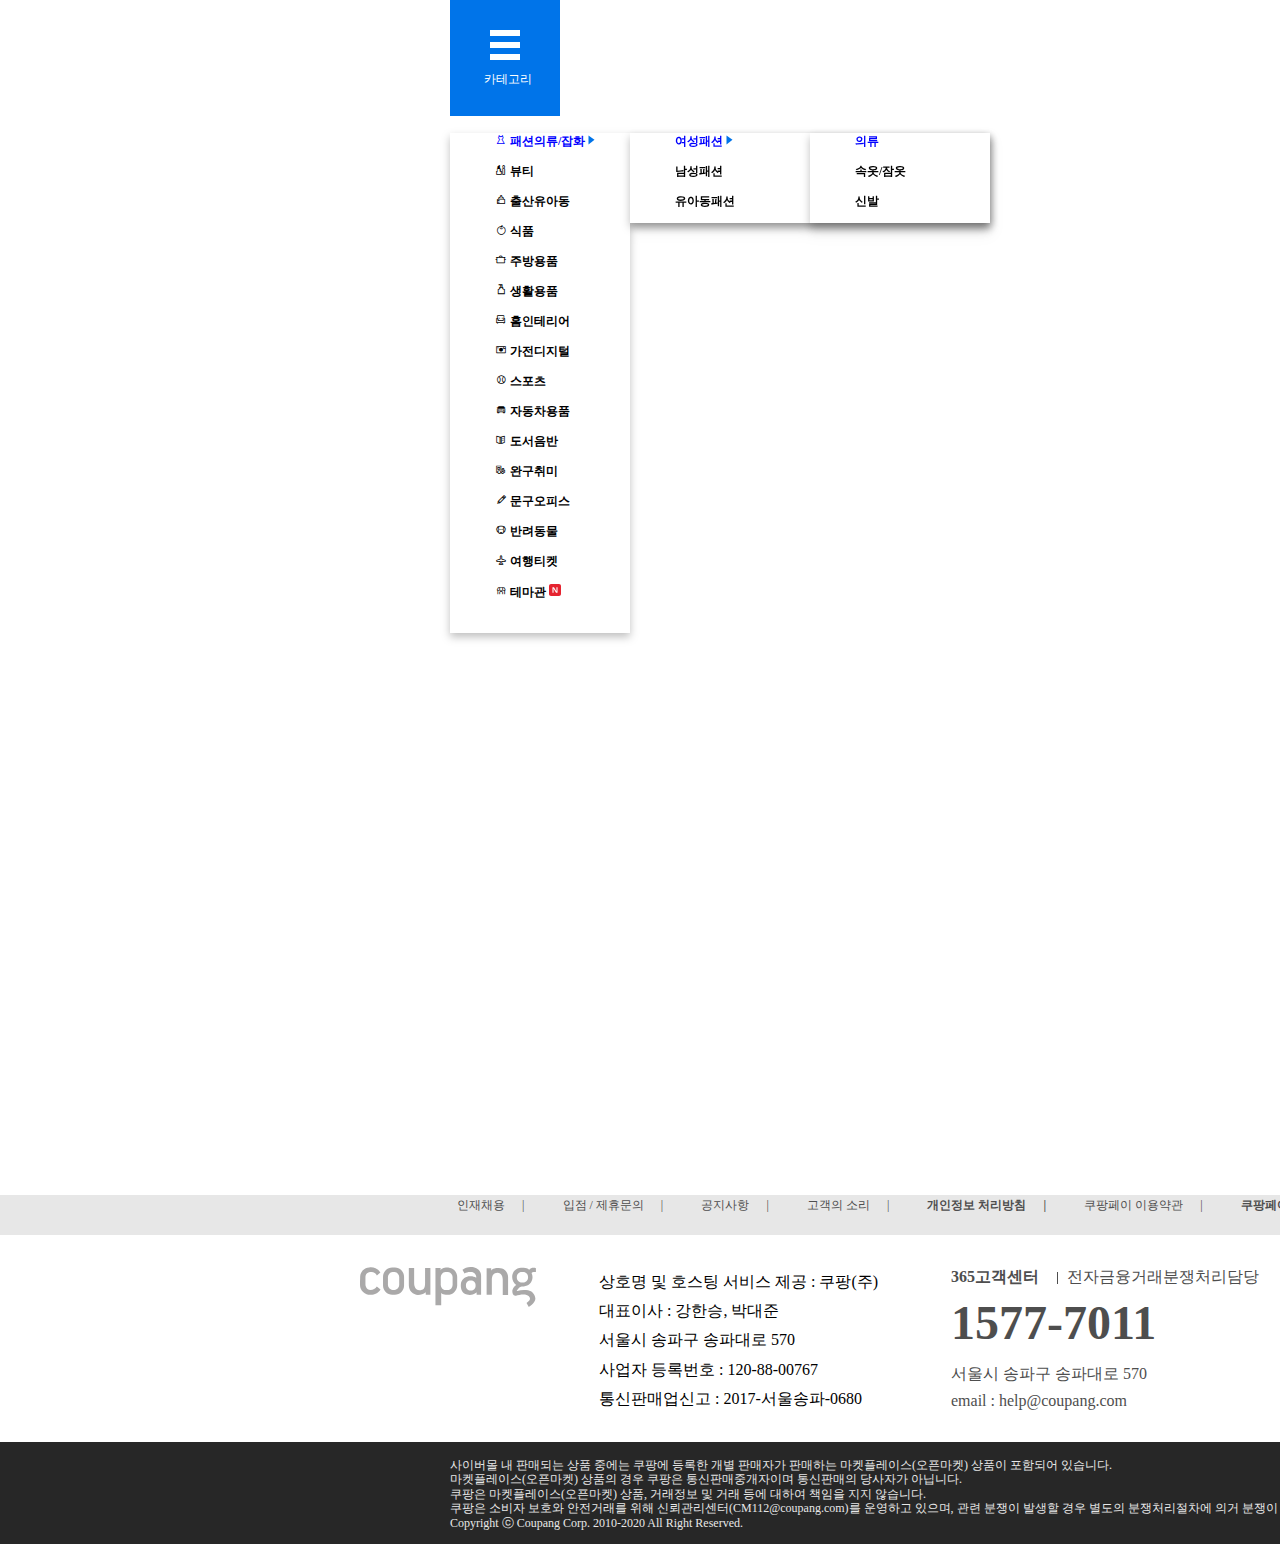
<file: index.html>
<!DOCTYPE html>
<html lang="ko-KR">

  <head>
  <meta charset="UTF-8" />
  <meta http-equiv="X-UA-Compatible" content="IE=edge" />
  <meta name="viewport" content="width=device-width, initial-scale=1.0" />
  <title>내비게이션 및 푸터 - 쿠팡(Coupang)</title>
  <link rel="icon" href="/assets/favicon/favicon.png" />
  <link rel="preconnect" href="https://fonts.googleapis.com" />
  <link rel="preconnect" href="https://fonts.gstatic.com" crossorigin />
  <link href="https://fonts.googleapis.com/css2?family=Noto+Sans+KR:wght@100;300;400;500;700;900&display=swap" rel="stylesheet" />
  <link rel="stylesheet" href="/stylesheets/main.css" />
  <script type="module" src="./js/main.js"></script>
  </head>

  <body>
    <header class="header">
      <!-- 헤더 영역 -->
      <!-- 대제목의 경우 "Coupang"으로 미리 마크업되어 있습니다. -->
      <h1 class="sr-only">Coupang</h1>
      <div class="header__inner">
        <!-- 카테고리 버튼은 .header__inner 영역 안에 마크업 해주세요. -->
        <button class="CategoryButton">
          <img src="/assets/icon/hamburger.svg">
          <div class="HamburgerText">카테고리</div>
        </button>
      </div>
    </header>

    
    <nav class="navigation">
      <!-- 내비게이션 영역 -->
      <!-- 내비게이션 제목 -->

      <div class="navigation__inner">
        <!-- 카테고리별 내비게이션(메뉴) 영역 -->
        <!-- <div class="inner"> -->
          <ul class="navigation__list">
            <ul class="depth1">
                <li>
                  <i class="icon-clothes"></i>
                  <a href="/" role="button">패션의류/잡화</a>
                  <img src="assets\icon\more-right-active.svg">
                </li>
                <ul class="depth2">
                  <li>
                   
                    <a href="/" role="button">여성패션</a>
                    <img src="assets\icon\more-right-active.svg">
                  </li>  
                  <ul class="depth3">
                    <li><a href="/">의류</a></li>
                    <li><a href="/">속옷/잠옷</a></li>
                    <li><a href="/">신발</a></li>                  
                  </ul>  
                  <li>남성패션</li>              
                  <li>유아동패션</li>
                </ul>                                  
                <li>
                  <i class="icon-beauty"></i>
                  뷰티</li>
                <li>
                  <i class="icon-baby"></i>
                  출산유아동</li>
                <li>
                  <i class="icon-foods"></i>
                  식품</li>
                <li>
                  <i class="icon-kitchenware"></i>
                  주방용품</li>
                <li>
                  <i class="icon-houseware"></i>
                  생활용품</li>
                <li>
                  <i class="icon-interior"></i>
                  홈인테리어</li>
                <li>
                  <i class="icon-appliances"></i>
                  가전디지털</li>
                <li>
                  <i class="icon-sports"></i>
                  스포츠</li>
                <li>
                  <i class="icon-car"></i>
                  자동차용품</li>
                <li>
                  <i class="icon-book"></i>
                  도서음반</li>
                <li>
                  <i class="icon-toy"></i>
                  완구취미</li>
                <li>
                  <i class="icon-stationery"></i>
                  문구오피스</li>
                <li>
                  <i class="icon-pet"></i>
                  반려동물</li>
                <li>
                  <i class="icon-travel"></i>
                  여행티켓</li>
                <li>
                  <i class="icon-theme"></i>
                  테마관
                  <img src="assets\icon\new.svg">
                </li>

              
              
              <!-- <ul class="depth2">
                <li>
                  <img src="assets\icon\more-right-active.svg">
                  <a href="/" role="button">여성패션</a>
                </li>
                <li>남성패션</li>              
                <li>유아동패션</li>
                
                
                <ul class="depth3">
                  <li><a href="/">의류</a></li>
                  <li><a href="/">속옷/잠옷</a></li>
                  <li><a href="/">신발</a></li>                  
                </ul>
              </ul>
            </ul> -->
            

          <!-- <ul class="navigation__list">
            <li>
              <img src="assets\icon\more-right-active.svg">
              <a href="/" role="button">여성패션</a>
            </li>
            <li>남성패션</li>
            <li>유아동패션</li>
            
            <ul class="navigation__list">
              <li><a href="/">의류</a></li>
              <li><a href="/">속옷/잠옷</a></li>
              <li><a href="/">신발</a></li>
            </ul>            
          </ul> -->

        </ul>
        <!-- </div> -->
        <!-- <div class="inner">
          <ul class="navigation__list">
            <li>
              <img src="assets\icon\more-right-active.svg">
              <a href="/" role="button">여성패션</a>
            </li>
            <li>남성패션</li>
            <li>유아동패션</li>
          </ul>
        </div> -->

        <!-- <div class="inner">
          <ul class="navigation__list">
            <li><a href="/">의류</a></li>
            <li><a href="/">속옷/잠옷</a></li>
            <li><a href="/">신발</a></li>
          </ul>          
        </div> -->
      </ul>
    </div>
  </nav>

    <main class="main">
      <!-- 메인 콘텐츠 영역 -->
      <!-- 해당 영역은 추가적인 마크업없이 비워놓아 주세요. -->
    </main>

    <footer class="footer">
      <!-- 푸터 영역 -->
      <!-- 푸터 관련 콘텐츠는 .footer 영역 안에 마크업 해주세요. -->
      <div class="CustomerGuide">
        <div class="CustomerGuideList">
            <li id="CustomerGuideItem1">
              인재채용
              <span class="divider" aria-hidden="true">|</span>
            </li>

            <li id="CustomerGuideItem2">입점 / 제휴문의
              <span class="divider" aria-hidden="true">|</span>
            </li>
            <li id="CustomerGuideItem3">공지사항
              <span class="divider" aria-hidden="true">|</span>
            </li>
            <li id="CustomerGuideItem4">고객의 소리
              <span class="divider" aria-hidden="true">|</span>
            </li>
            <li id="CustomerGuideItem5">개인정보 처리방침
              <span class="divider" aria-hidden="true">|</span>
            </li>
            <li id="CustomerGuideItem6">쿠팡페이 이용약관
              <span class="divider" aria-hidden="true">|</span>
            </li>
            <li id="CustomerGuideItem7">쿠팡페이 개인정보 처리방침
              <span class="divider" aria-hidden="true">|</span>
            </li>
            <li id="CustomerGuideItem8">신뢰관리센터
              <span class="divider" aria-hidden="true">|</span>
            </li>
            <li id="CustomerGuideItem9">제휴마케팅
              <span class="divider" aria-hidden="true">|</span>
            </li>
            <li id="CustomerGuideItem10">광고안내
              <span class="divider" aria-hidden="true">|</span>
            </li>
        </div>
      </div>

      <div class="CoupangInformation">
        <div id="CoupangInformation">
          <div class="Logo">
            <img src="assets\logo\logo-mono.svg" aria-hidden="true" alt="Coupang">
          </div>
          
          <div class="CoupangInformationList">
            <ul>
              <li>상호명 및 호스팅 서비스 제공 : 쿠팡(주)</li>
              <li>대표이사 : 강한승, 박대준</li>
              <li>서울시 송파구 송파대로 570</li>
              <li>사업자 등록번호 : 120-88-00767</li>
              <li>통신판매업신고 : 2017-서울송파-0680</li>
            </ul>
          </div>
          <div class="CustomerCenter">
            <div class="CustomerCenterHead">
              <div id="CustomerCenterHead1">365고객센터</div>
              <div class="Divider">
              </div>
              <div id="CustomerCenterHead2">전자금융거래분쟁처리담당</div>
            </div>
            <div class="Call">
              <a href="tel:1577-7011">1577-7011</a>
            </div>
            <div class="address">서울시 송파구 송파대로 570</div>
            <div class="email">
              <a href="mailto:help@coupang.com?subject=문의사항">email : help@coupang.com</a>
            </div>
          </div>
          <div class="PaymentGuarantee">
            <p class="PaymentGuaranteeTitle">우리은행 채무지급보증 안내</p>
            <p class="PaymentGuaranteeText">
              당사는 고객님이 현금 결제한 금액에 대해 <br>
              우리은행과 채무지급보증 계약을 체결하여 <br>
              안전거래를 보장하고 있습니다.
            </p>
          </div>
        </div>
      </div>
      <div class="CopyrightSNS">
        <div id="CopyrightSNSGroup">
          <div id="CopyrightText">
            사이버몰 내 판매되는 상품 중에는 쿠팡에 등록한 개별 판매자가 판매하는 마켓플레이스(오픈마켓) 상품이 포함되어 있습니다.<br>
            마켓플레이스(오픈마켓) 상품의 경우 쿠팡은 통신판매중개자이며 통신판매의 당사자가 아닙니다.<br>
            쿠팡은 마켓플레이스(오픈마켓) 상품, 거래정보 및 거래 등에 대하여 책임을 지지 않습니다.<br>
            쿠팡은 소비자 보호와 안전거래를 위해 신뢰관리센터(CM112@coupang.com)를 운영하고 있으며, 관련 분쟁이 발생할 경우 별도의 분쟁처리절차에 의거 분쟁이 처리됩니다.<br>
            Copyright ⓒ Coupang Corp. 2010-2020 All Right Reserved.
          </div>
          <div id="SNS">
            <div id="facebook">
              <a href="https://www.facebook.com/" target="_blank" rel="noopener noreferrer">
                <img src ="assets/icon/sns-facebook.svg">
              </a>
            </div>
            <div id="naverblog">
              <a href="http://blog.naver.com/" target="_blank" rel="noopener noreferrer">
                <img src ="assets/icon/sns-naver-blog.svg">
              </a>
            </div>
            <div id="instagram">
              <a href="https://www.instagram.com/" target="_blank" rel="noopener noreferrer">
                <img src="assets/icon/sns-instagram.svg">                
              </a>
            </div>
          </div>
        </div>
      </div>
    </footer>
  </body>

</html>
</file>
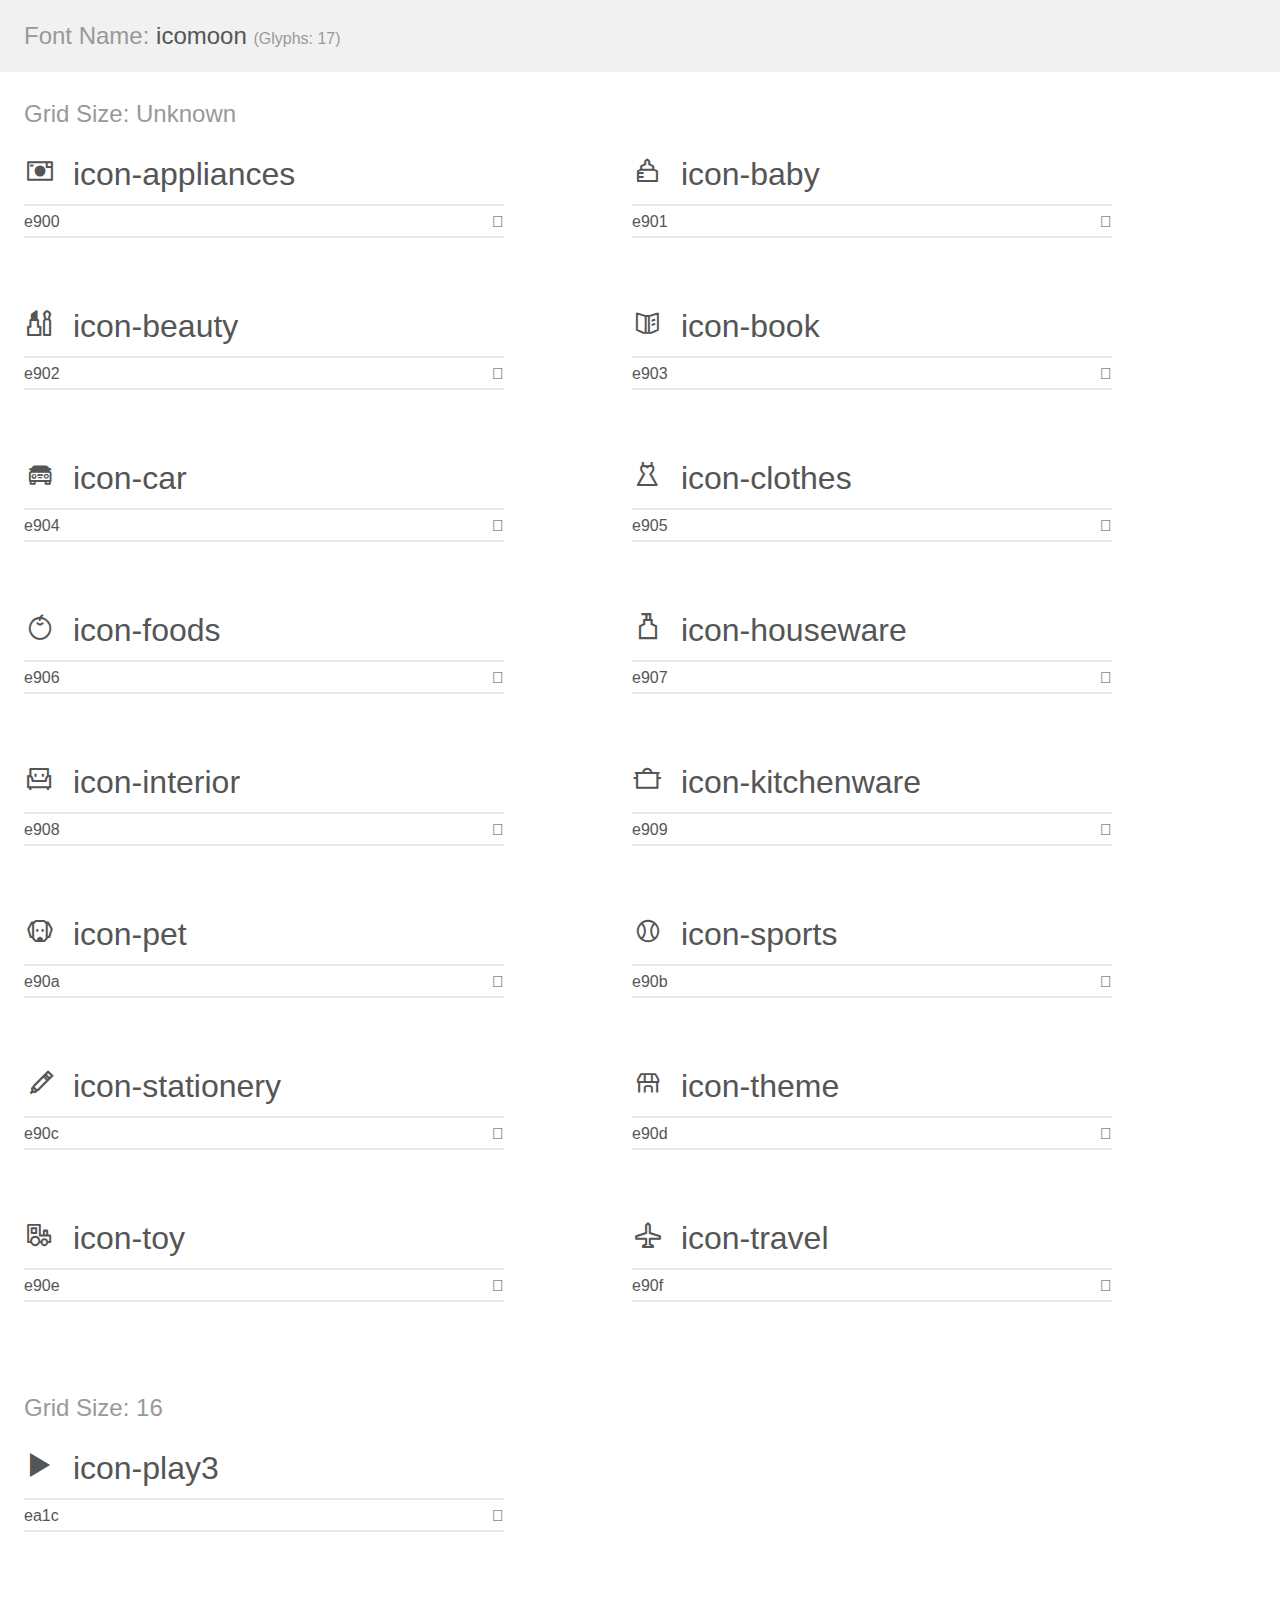
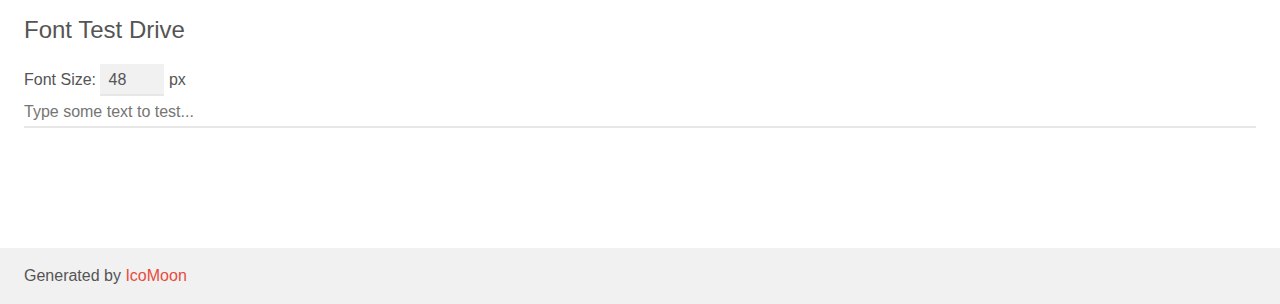
<file: icomoon/demo.html>
<!doctype html>
<html>
<head>
    <meta charset="utf-8">
    <title>IcoMoon Demo</title>
    <meta name="description" content="An Icon Font Generated By IcoMoon.io">
    <meta name="viewport" content="width=device-width, initial-scale=1">
    <link rel="stylesheet" href="demo-files/demo.css">
    <link rel="stylesheet" href="style.css"></head>
<body>
    <div class="bgc1 clearfix">
        <h1 class="mhmm mvm"><span class="fgc1">Font Name:</span> icomoon <small class="fgc1">(Glyphs:&nbsp;17)</small></h1>
    </div>
    <div class="clearfix mhl ptl">
        <h1 class="mvm mtn fgc1">Grid Size: Unknown</h1>
        <div class="glyph fs1">
            <div class="clearfix bshadow0 pbs">
                <i class="icon-appliances"></i>
                <span class="mls"> icon-appliances</span>
            </div>
            <fieldset class="fs0 size1of1 clearfix hidden-false">
                <input type="text" readonly value="e900" class="unit size1of2" />
                <input type="text" maxlength="1" readonly value="&#xe900;" class="unitRight size1of2 talign-right" />
            </fieldset>
            <div class="fs0 bshadow0 clearfix hidden-true">
                <span class="unit pvs fgc1">liga: </span>
                <input type="text" readonly value="" class="liga unitRight" />
            </div>
        </div>
        <div class="glyph fs1">
            <div class="clearfix bshadow0 pbs">
                <i class="icon-baby"></i>
                <span class="mls"> icon-baby</span>
            </div>
            <fieldset class="fs0 size1of1 clearfix hidden-false">
                <input type="text" readonly value="e901" class="unit size1of2" />
                <input type="text" maxlength="1" readonly value="&#xe901;" class="unitRight size1of2 talign-right" />
            </fieldset>
            <div class="fs0 bshadow0 clearfix hidden-true">
                <span class="unit pvs fgc1">liga: </span>
                <input type="text" readonly value="" class="liga unitRight" />
            </div>
        </div>
        <div class="glyph fs1">
            <div class="clearfix bshadow0 pbs">
                <i class="icon-beauty"></i>
                <span class="mls"> icon-beauty</span>
            </div>
            <fieldset class="fs0 size1of1 clearfix hidden-false">
                <input type="text" readonly value="e902" class="unit size1of2" />
                <input type="text" maxlength="1" readonly value="&#xe902;" class="unitRight size1of2 talign-right" />
            </fieldset>
            <div class="fs0 bshadow0 clearfix hidden-true">
                <span class="unit pvs fgc1">liga: </span>
                <input type="text" readonly value="" class="liga unitRight" />
            </div>
        </div>
        <div class="glyph fs1">
            <div class="clearfix bshadow0 pbs">
                <i class="icon-book"></i>
                <span class="mls"> icon-book</span>
            </div>
            <fieldset class="fs0 size1of1 clearfix hidden-false">
                <input type="text" readonly value="e903" class="unit size1of2" />
                <input type="text" maxlength="1" readonly value="&#xe903;" class="unitRight size1of2 talign-right" />
            </fieldset>
            <div class="fs0 bshadow0 clearfix hidden-true">
                <span class="unit pvs fgc1">liga: </span>
                <input type="text" readonly value="" class="liga unitRight" />
            </div>
        </div>
        <div class="glyph fs1">
            <div class="clearfix bshadow0 pbs">
                <i class="icon-car"></i>
                <span class="mls"> icon-car</span>
            </div>
            <fieldset class="fs0 size1of1 clearfix hidden-false">
                <input type="text" readonly value="e904" class="unit size1of2" />
                <input type="text" maxlength="1" readonly value="&#xe904;" class="unitRight size1of2 talign-right" />
            </fieldset>
            <div class="fs0 bshadow0 clearfix hidden-true">
                <span class="unit pvs fgc1">liga: </span>
                <input type="text" readonly value="" class="liga unitRight" />
            </div>
        </div>
        <div class="glyph fs1">
            <div class="clearfix bshadow0 pbs">
                <i class="icon-clothes"></i>
                <span class="mls"> icon-clothes</span>
            </div>
            <fieldset class="fs0 size1of1 clearfix hidden-false">
                <input type="text" readonly value="e905" class="unit size1of2" />
                <input type="text" maxlength="1" readonly value="&#xe905;" class="unitRight size1of2 talign-right" />
            </fieldset>
            <div class="fs0 bshadow0 clearfix hidden-true">
                <span class="unit pvs fgc1">liga: </span>
                <input type="text" readonly value="" class="liga unitRight" />
            </div>
        </div>
        <div class="glyph fs1">
            <div class="clearfix bshadow0 pbs">
                <i class="icon-foods"></i>
                <span class="mls"> icon-foods</span>
            </div>
            <fieldset class="fs0 size1of1 clearfix hidden-false">
                <input type="text" readonly value="e906" class="unit size1of2" />
                <input type="text" maxlength="1" readonly value="&#xe906;" class="unitRight size1of2 talign-right" />
            </fieldset>
            <div class="fs0 bshadow0 clearfix hidden-true">
                <span class="unit pvs fgc1">liga: </span>
                <input type="text" readonly value="" class="liga unitRight" />
            </div>
        </div>
        <div class="glyph fs1">
            <div class="clearfix bshadow0 pbs">
                <i class="icon-houseware"></i>
                <span class="mls"> icon-houseware</span>
            </div>
            <fieldset class="fs0 size1of1 clearfix hidden-false">
                <input type="text" readonly value="e907" class="unit size1of2" />
                <input type="text" maxlength="1" readonly value="&#xe907;" class="unitRight size1of2 talign-right" />
            </fieldset>
            <div class="fs0 bshadow0 clearfix hidden-true">
                <span class="unit pvs fgc1">liga: </span>
                <input type="text" readonly value="" class="liga unitRight" />
            </div>
        </div>
        <div class="glyph fs1">
            <div class="clearfix bshadow0 pbs">
                <i class="icon-interior"></i>
                <span class="mls"> icon-interior</span>
            </div>
            <fieldset class="fs0 size1of1 clearfix hidden-false">
                <input type="text" readonly value="e908" class="unit size1of2" />
                <input type="text" maxlength="1" readonly value="&#xe908;" class="unitRight size1of2 talign-right" />
            </fieldset>
            <div class="fs0 bshadow0 clearfix hidden-true">
                <span class="unit pvs fgc1">liga: </span>
                <input type="text" readonly value="" class="liga unitRight" />
            </div>
        </div>
        <div class="glyph fs1">
            <div class="clearfix bshadow0 pbs">
                <i class="icon-kitchenware"></i>
                <span class="mls"> icon-kitchenware</span>
            </div>
            <fieldset class="fs0 size1of1 clearfix hidden-false">
                <input type="text" readonly value="e909" class="unit size1of2" />
                <input type="text" maxlength="1" readonly value="&#xe909;" class="unitRight size1of2 talign-right" />
            </fieldset>
            <div class="fs0 bshadow0 clearfix hidden-true">
                <span class="unit pvs fgc1">liga: </span>
                <input type="text" readonly value="" class="liga unitRight" />
            </div>
        </div>
        <div class="glyph fs1">
            <div class="clearfix bshadow0 pbs">
                <i class="icon-pet"></i>
                <span class="mls"> icon-pet</span>
            </div>
            <fieldset class="fs0 size1of1 clearfix hidden-false">
                <input type="text" readonly value="e90a" class="unit size1of2" />
                <input type="text" maxlength="1" readonly value="&#xe90a;" class="unitRight size1of2 talign-right" />
            </fieldset>
            <div class="fs0 bshadow0 clearfix hidden-true">
                <span class="unit pvs fgc1">liga: </span>
                <input type="text" readonly value="" class="liga unitRight" />
            </div>
        </div>
        <div class="glyph fs1">
            <div class="clearfix bshadow0 pbs">
                <i class="icon-sports"></i>
                <span class="mls"> icon-sports</span>
            </div>
            <fieldset class="fs0 size1of1 clearfix hidden-false">
                <input type="text" readonly value="e90b" class="unit size1of2" />
                <input type="text" maxlength="1" readonly value="&#xe90b;" class="unitRight size1of2 talign-right" />
            </fieldset>
            <div class="fs0 bshadow0 clearfix hidden-true">
                <span class="unit pvs fgc1">liga: </span>
                <input type="text" readonly value="" class="liga unitRight" />
            </div>
        </div>
        <div class="glyph fs1">
            <div class="clearfix bshadow0 pbs">
                <i class="icon-stationery"></i>
                <span class="mls"> icon-stationery</span>
            </div>
            <fieldset class="fs0 size1of1 clearfix hidden-false">
                <input type="text" readonly value="e90c" class="unit size1of2" />
                <input type="text" maxlength="1" readonly value="&#xe90c;" class="unitRight size1of2 talign-right" />
            </fieldset>
            <div class="fs0 bshadow0 clearfix hidden-true">
                <span class="unit pvs fgc1">liga: </span>
                <input type="text" readonly value="" class="liga unitRight" />
            </div>
        </div>
        <div class="glyph fs1">
            <div class="clearfix bshadow0 pbs">
                <i class="icon-theme"></i>
                <span class="mls"> icon-theme</span>
            </div>
            <fieldset class="fs0 size1of1 clearfix hidden-false">
                <input type="text" readonly value="e90d" class="unit size1of2" />
                <input type="text" maxlength="1" readonly value="&#xe90d;" class="unitRight size1of2 talign-right" />
            </fieldset>
            <div class="fs0 bshadow0 clearfix hidden-true">
                <span class="unit pvs fgc1">liga: </span>
                <input type="text" readonly value="" class="liga unitRight" />
            </div>
        </div>
        <div class="glyph fs1">
            <div class="clearfix bshadow0 pbs">
                <i class="icon-toy"></i>
                <span class="mls"> icon-toy</span>
            </div>
            <fieldset class="fs0 size1of1 clearfix hidden-false">
                <input type="text" readonly value="e90e" class="unit size1of2" />
                <input type="text" maxlength="1" readonly value="&#xe90e;" class="unitRight size1of2 talign-right" />
            </fieldset>
            <div class="fs0 bshadow0 clearfix hidden-true">
                <span class="unit pvs fgc1">liga: </span>
                <input type="text" readonly value="" class="liga unitRight" />
            </div>
        </div>
        <div class="glyph fs1">
            <div class="clearfix bshadow0 pbs">
                <i class="icon-travel"></i>
                <span class="mls"> icon-travel</span>
            </div>
            <fieldset class="fs0 size1of1 clearfix hidden-false">
                <input type="text" readonly value="e90f" class="unit size1of2" />
                <input type="text" maxlength="1" readonly value="&#xe90f;" class="unitRight size1of2 talign-right" />
            </fieldset>
            <div class="fs0 bshadow0 clearfix hidden-true">
                <span class="unit pvs fgc1">liga: </span>
                <input type="text" readonly value="" class="liga unitRight" />
            </div>
        </div>
    </div>
    <div class="clearfix mhl ptl">
        <h1 class="mvm mtn fgc1">Grid Size: 16</h1>
        <div class="glyph fs2">
            <div class="clearfix bshadow0 pbs">
                <i class="icon-play3"></i>
                <span class="mls"> icon-play3</span>
            </div>
            <fieldset class="fs0 size1of1 clearfix hidden-false">
                <input type="text" readonly value="ea1c" class="unit size1of2" />
                <input type="text" maxlength="1" readonly value="&#xea1c;" class="unitRight size1of2 talign-right" />
            </fieldset>
            <div class="fs0 bshadow0 clearfix hidden-true">
                <span class="unit pvs fgc1">liga: </span>
                <input type="text" readonly value="play3, player8" class="liga unitRight" />
            </div>
        </div>
    </div>

    <!--[if gt IE 8]><!-->
    <div class="mhl clearfix mbl">
        <h1>Font Test Drive</h1>
        <label>
            Font Size: <input id="fontSize" type="number" class="textbox0 mbm"
            min="8" value="48" />
            px
        </label>
        <input id="testText" type="text" class="phl size1of1 mvl"
        placeholder="Type some text to test..." value=""/>
        <div id="testDrive" class="icomoon-liga" style="font-family: icomoon">&nbsp;
        </div>
    </div>
    <!--<![endif]-->
    <div class="bgc1 clearfix">
        <p class="mhl">Generated by <a href="https://icomoon.io/app">IcoMoon</a></p>
    </div>

    <script src="demo-files/demo.js"></script>
</body>
</html>
</file>
<file: icomoon/demo-files/demo.css>
body {
  padding: 0;
  margin: 0;
  font-family: sans-serif;
  font-size: 1em;
  line-height: 1.5;
  color: #555;
  background: #fff;
}
h1 {
  font-size: 1.5em;
  font-weight: normal;
}
small {
  font-size: .66666667em;
}
a {
  color: #e74c3c;
  text-decoration: none;
}
a:hover, a:focus {
  box-shadow: 0 1px #e74c3c;
}
.bshadow0, input {
  box-shadow: inset 0 -2px #e7e7e7;
}
input:hover {
  box-shadow: inset 0 -2px #ccc;
}
input, fieldset {
  font-family: sans-serif;
  font-size: 1em;
  margin: 0;
  padding: 0;
  border: 0;
}
input {
  color: inherit;
  line-height: 1.5;
  height: 1.5em;
  padding: .25em 0;
}
input:focus {
  outline: none;
  box-shadow: inset 0 -2px #449fdb;
}
.glyph {
  font-size: 16px;
  width: 15em;
  padding-bottom: 1em;
  margin-right: 4em;
  margin-bottom: 1em;
  float: left;
  overflow: hidden;
}
.liga {
  width: 80%;
  width: calc(100% - 2.5em);
}
.talign-right {
  text-align: right;
}
.talign-center {
  text-align: center;
}
.bgc1 {
  background: #f1f1f1;
}
.fgc1 {
  color: #999;
}
.fgc0 {
  color: #000;
}
p {
  margin-top: 1em;
  margin-bottom: 1em;
}
.mvm {
  margin-top: .75em;
  margin-bottom: .75em;
}
.mtn {
  margin-top: 0;
}
.mtl, .mal {
  margin-top: 1.5em;
}
.mbl, .mal {
  margin-bottom: 1.5em;
}
.mal, .mhl {
  margin-left: 1.5em;
  margin-right: 1.5em;
}
.mhmm {
  margin-left: 1em;
  margin-right: 1em;
}
.mls {
  margin-left: .25em;
}
.ptl {
  padding-top: 1.5em;
}
.pbs, .pvs {
  padding-bottom: .25em;
}
.pvs, .pts {
  padding-top: .25em;
}
.unit {
  float: left;
}
.unitRight {
  float: right;
}
.size1of2 {
  width: 50%;
}
.size1of1 {
  width: 100%;
}
.clearfix:before, .clearfix:after {
  content: " ";
  display: table;
}
.clearfix:after {
  clear: both;
}
.hidden-true {
  display: none;
}
.textbox0 {
  width: 3em;
  background: #f1f1f1;
  padding: .25em .5em;
  line-height: 1.5;
  height: 1.5em;
}
#testDrive {
  display: block;
  padding-top: 24px;
  line-height: 1.5;
}
.fs0 {
  font-size: 16px;
}
.fs1 {
  font-size: 32px;
}
.fs2 {
  font-size: 32px;
}
</file>
<file: icomoon/style.css>
@font-face {
  font-family: 'icomoon';
  src:  url('fonts/icomoon.eot?8kb4kz');
  src:  url('fonts/icomoon.eot?8kb4kz#iefix') format('embedded-opentype'),
    url('fonts/icomoon.ttf?8kb4kz') format('truetype'),
    url('fonts/icomoon.woff?8kb4kz') format('woff'),
    url('fonts/icomoon.svg?8kb4kz#icomoon') format('svg');
  font-weight: normal;
  font-style: normal;
  font-display: block;
}

i {
  /* use !important to prevent issues with browser extensions that change fonts */
  font-family: 'icomoon' !important;
  speak: never;
  font-style: normal;
  font-weight: normal;
  font-variant: normal;
  text-transform: none;
  line-height: 1;

  /* Better Font Rendering =========== */
  -webkit-font-smoothing: antialiased;
  -moz-osx-font-smoothing: grayscale;
}

.icon-appliances:before {
  content: "\e900";
}
.icon-baby:before {
  content: "\e901";
}
.icon-beauty:before {
  content: "\e902";
}
.icon-book:before {
  content: "\e903";
}
.icon-car:before {
  content: "\e904";
}
.icon-clothes:before {
  content: "\e905";
}
.icon-foods:before {
  content: "\e906";
}
.icon-houseware:before {
  content: "\e907";
}
.icon-interior:before {
  content: "\e908";
}
.icon-kitchenware:before {
  content: "\e909";
}
.icon-pet:before {
  content: "\e90a";
}
.icon-sports:before {
  content: "\e90b";
}
.icon-stationery:before {
  content: "\e90c";
}
.icon-theme:before {
  content: "\e90d";
}
.icon-toy:before {
  content: "\e90e";
}
.icon-travel:before {
  content: "\e90f";
}
.icon-play3:before {
  content: "\ea1c";
}
</file>
<file: stylesheets/main.css>
@import url("./theme.css");

@import url("./init/normalize.css");
@import url("./init/base.css");

@import url("./common/a11y.css");
@import url("./common/easings.css");

@import url("./pages/iconfont.css");
@import url("./pages/template.css");

@import url("/icomoon/style.css");
</file>
